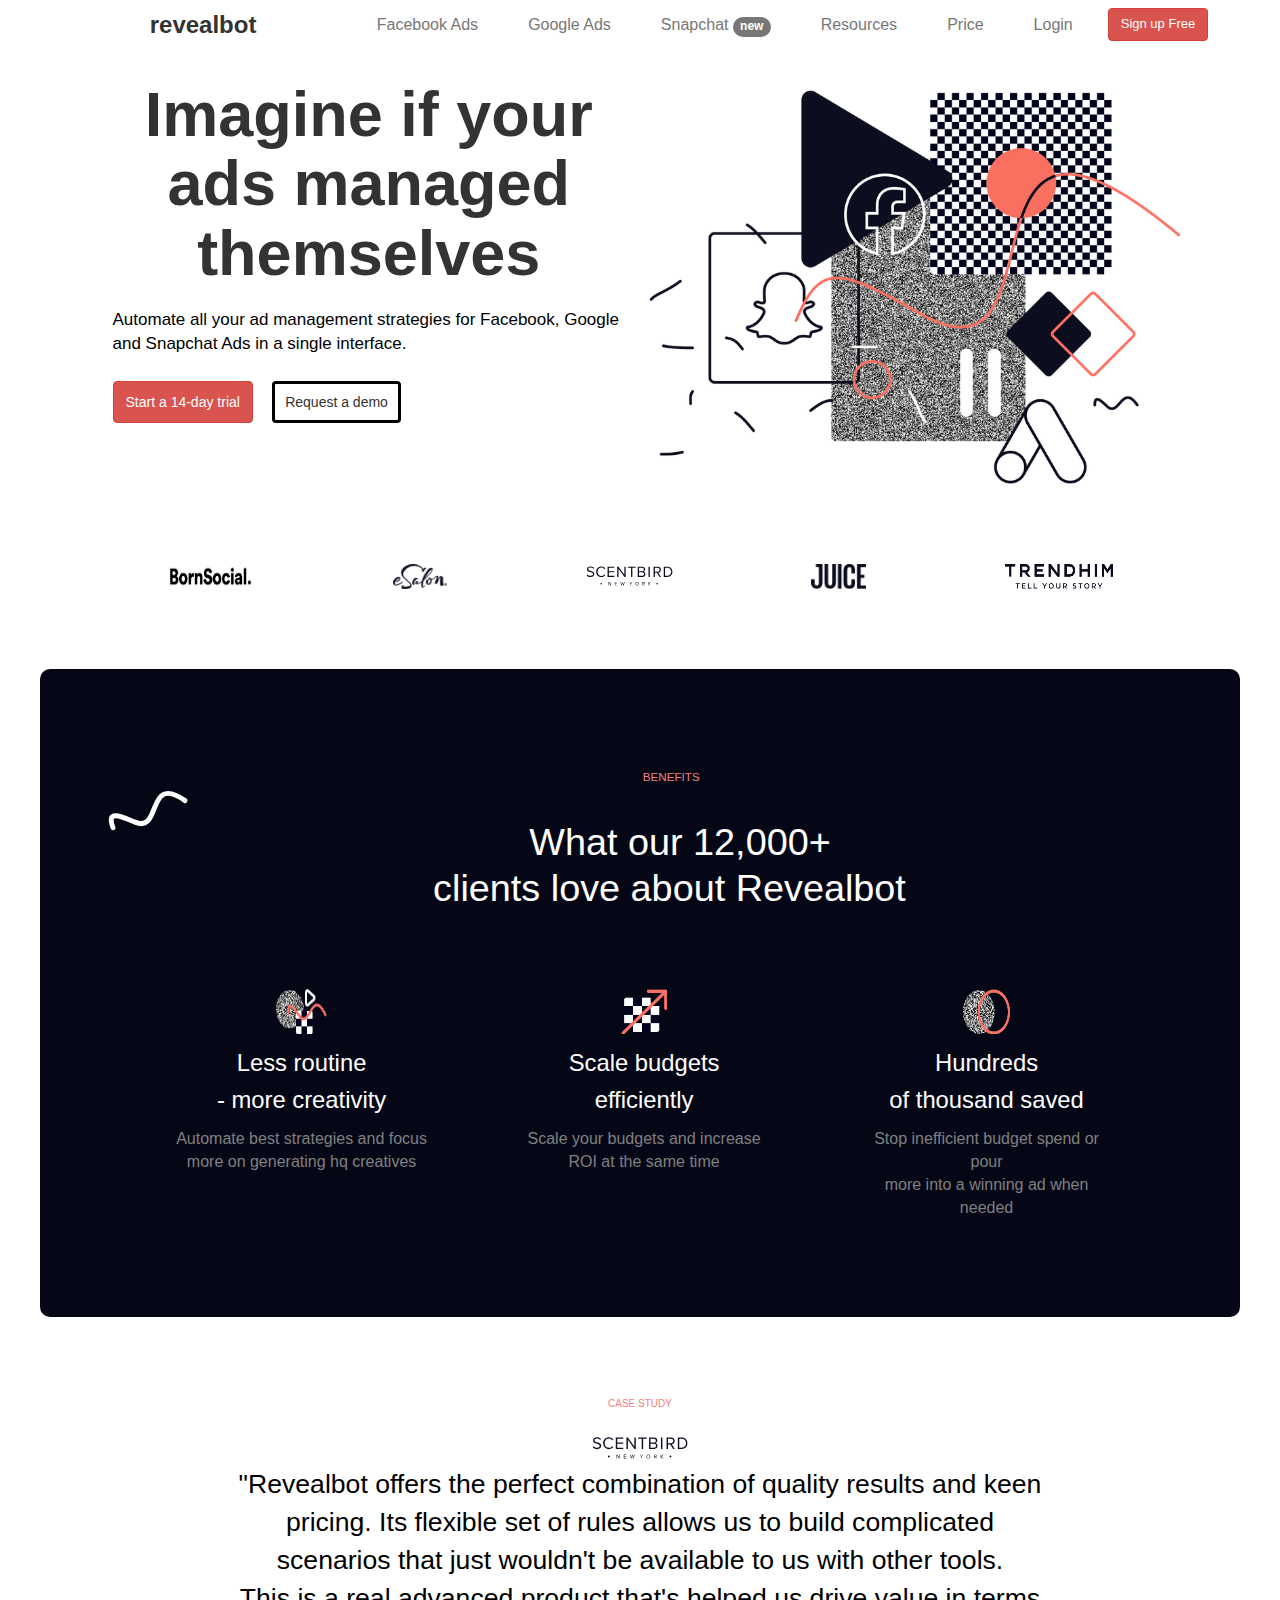
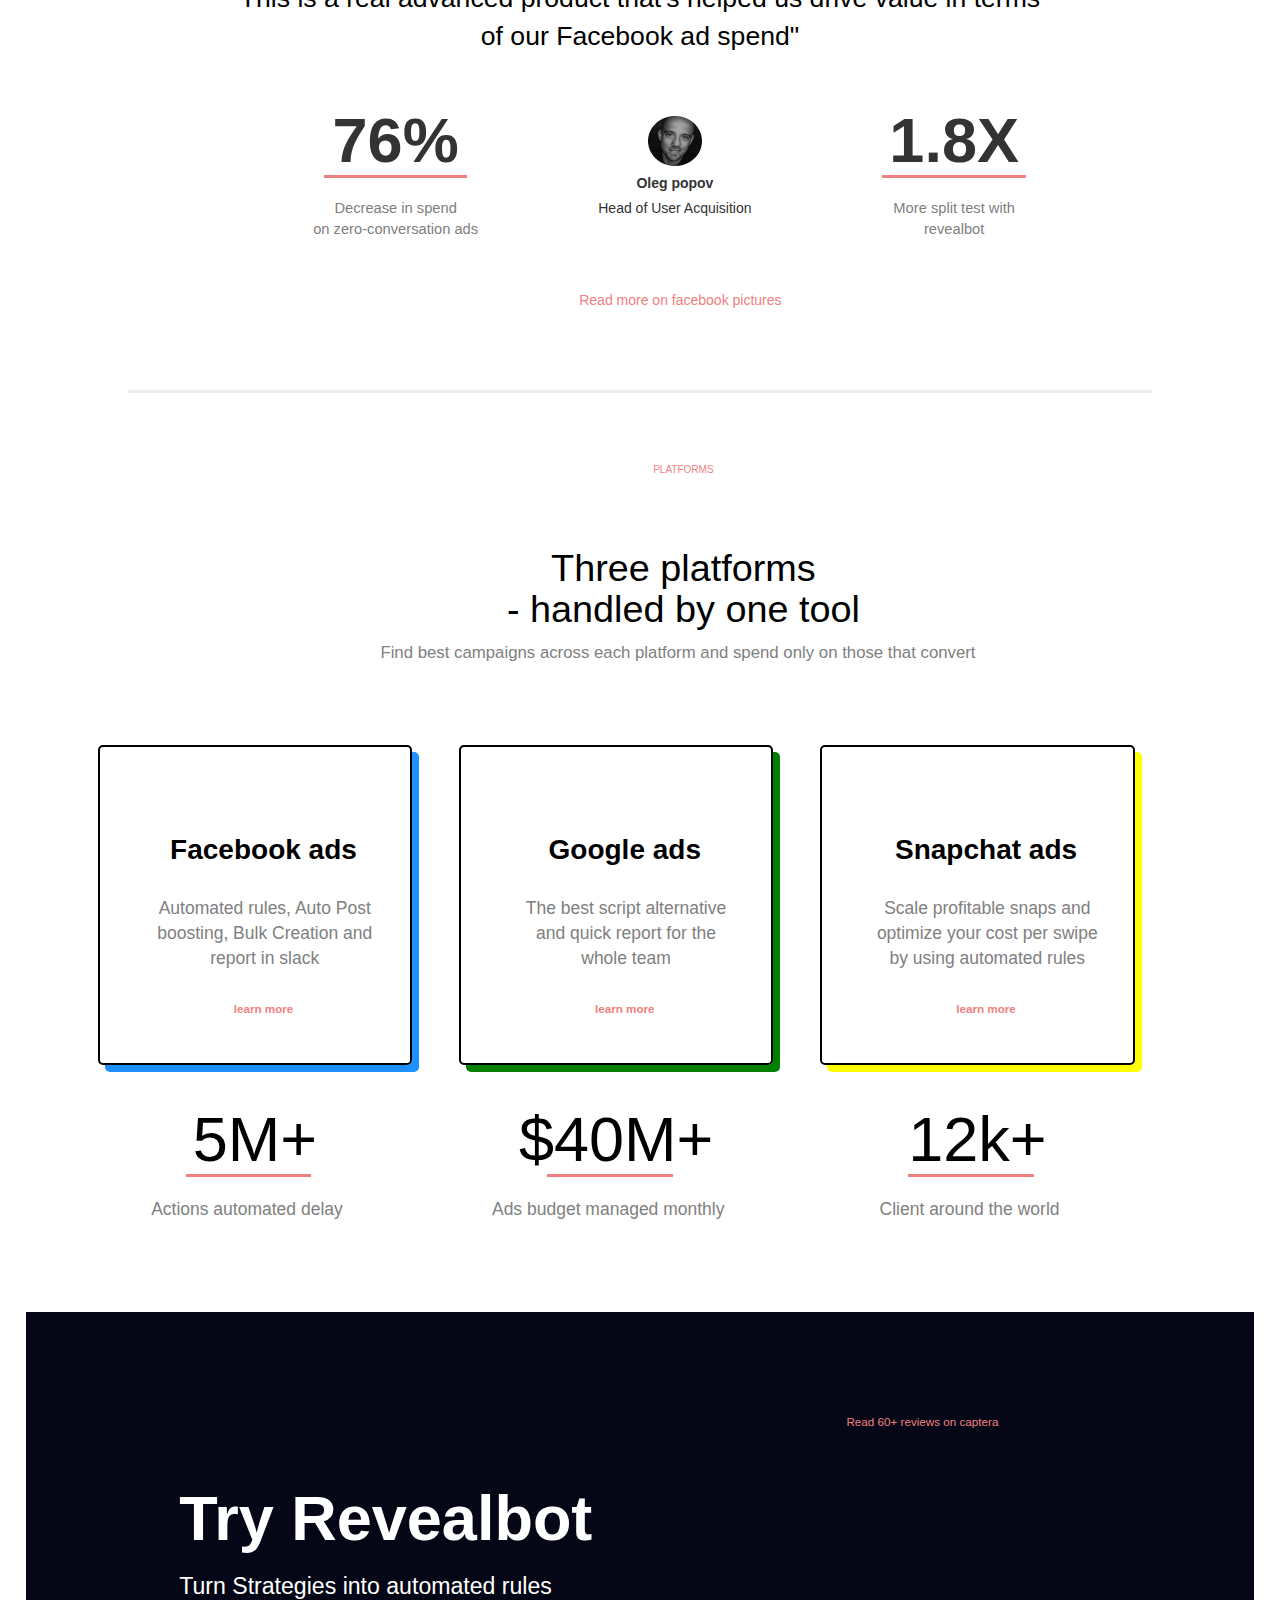
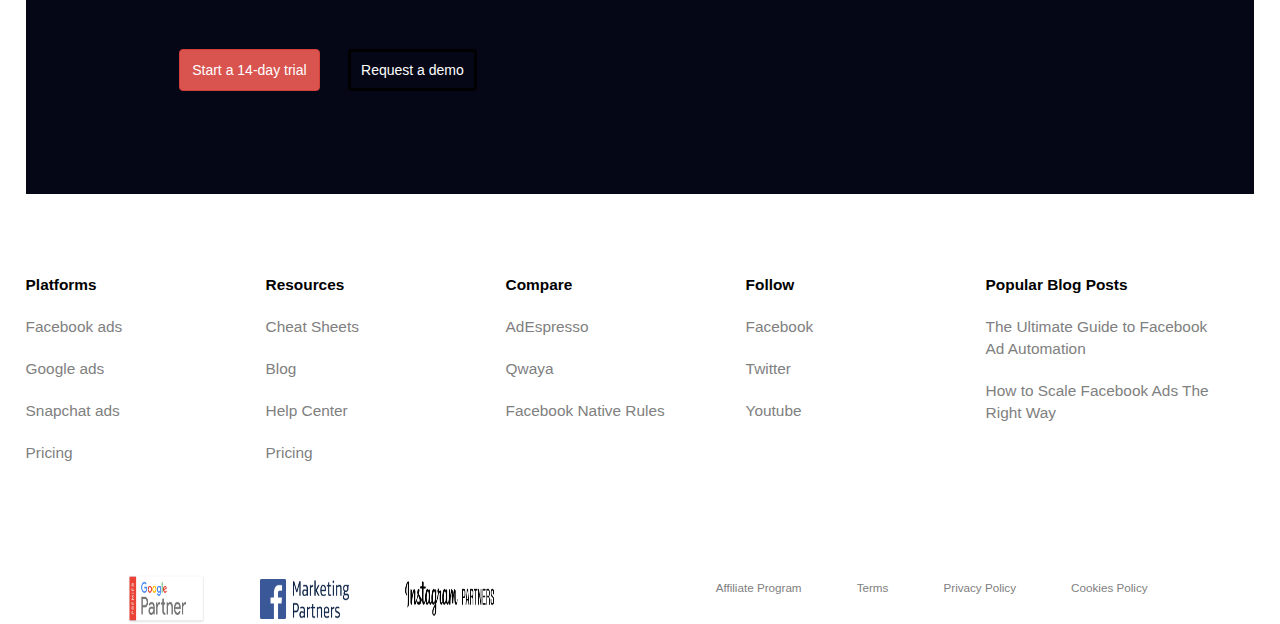
<file: index.html>
<!DOCTYPE html>
<!--[if lt IE 7]>      <html class="no-js lt-ie9 lt-ie8 lt-ie7"> <![endif]-->
<!--[if IE 7]>         <html class="no-js lt-ie9 lt-ie8"> <![endif]-->
<!--[if IE 8]>         <html class="no-js lt-ie9"> <![endif]-->
<!--[if gt IE 8]><!--> <html class="no-js"> <!--<![endif]-->
    <head>
        <meta charset="utf-8">
        <meta http-equiv="X-UA-Compatible" content="IE=edge">
        <title>Revealbot - Automate Your Ad Strategies</title>
        <meta name="description" content="">
        <meta name="viewport" content="width=device-width, initial-scale=1">
        <link rel="stylesheet" href="https://maxcdn.bootstrapcdn.com/bootstrap/3.4.1/css/bootstrap.min.css">
        <link rel="stylesheet" href="css/revealbot.css">
    </head>
    <body>
        <nav class="navbar navbar-default navbar-fixed-top">
            <div class="container-fluid">
                <div class="navbar-header">
                    <button type="button" class="navbar-toggle" data-toggle="collapse" data-target="#myNavbar">
                        <i class="icon-bar"></i>
                        <i class="icon-bar"></i>
                        <i class="icon-bar"></i>
                    </button>
                    <span class="navbar-brand">revealbot</span>
                </div>
                <div class="collapse navbar-collapse" id="myNavbar">
                    <ul class="nav navbar-nav">
                        <li><a href="#">Facebook Ads</a></li>
                        <li><a href="#">Google Ads</a></li>
                        <li><a href="#">Snapchat <span class="label label-default">new</span></a></li>
                        <li><a href="#">Resources</a></li>
                        <li><a href="#">Price</a></li>
                        <li><a href="#">Login</a></li>
                        <li><button class="btn btn-danger navbar-btn">Sign up Free</button></li>
                    </ul>
                </div>
            </div>
        </nav>
        <main class="container">
            <section class="row row-no-gutters">
                <div class="col-sm-6">
                    <div class="container-fluid">
                    <h1>Imagine if your ads managed themselves</h1>
                    <p class="ad-quote">Automate all your ad management strategies for Facebook, Google and Snapchat Ads in a single interface.</p>
                    <div class="buttons">
                        <button class="btn btn-md btn-danger">Start a 14-day trial</button>
                        <button class="btn btn-default  btn-md">Request a demo</button>
                    </div>
                </div>
                </div>
                <div  class="col-sm-6">
                    <img class="img-responsive img-rounded" src="images/socialpicture.png">
                </div>
              
            </section>
            <div class="highlights">
                <img src="images/firstpicture.png" width="8%" height="25px" alt="BornSocial">
                <img src="images/secondpicture.png" width="5%" height="25px" alt="e-Salon">
                <img src="images/thirdpicture.svg" width="8%" height="25px" alt="scentbird">
                <img src="images/fourthpicture.png" width="5%" height="25px" alt="Juice">
                <img src="images/fifthpicture.png"  width="10%" height="25px" alt="trendhim">
            </div>
          
        </main>

        <article class="container-fluid">
            <section class="two row row-no-gutters">
                <img class="line-image col-sm-1" src="images/sixthpicture.svg">
                <p class=" benefit col-sm-11 text-center">BENEFITS</p>
                <h2 class="col-sm-12 text-center">What our 12,000+</h2>
                <h3 class="col-sm-12 text-center"> clients love about Revealbot</h3>

                <aside class="row no-row-gutters">
                    <div class="col-sm-3 text-center col-sm-offset-1">
                      <img src="images/seventhpicture.png" width="20%" height="45px">
                        <h4>Less routine<br>- more creativity</h4>
                        <p>Automate best strategies and focus more  on generating hq creatives</p>
                    </div>
                    <div class="col-sm-3 col-sm-offset-1 text-center">
                        <img src="images/eighthpicture.png" width="18%" height="45px">
                        <h4>Scale budgets<br>efficiently</h4>
                        <p>Scale your budgets and increase<br>ROI at the same time</p>
                    </div>
              
                    <div class="col-sm-3 col-sm-offset-1 text-center">
                        <img src="images/ninethpicture.png" width="18%" height="45px">
                        <h4>Hundreds<br>of thousand saved</h4>
                        <p>Stop inefficient budget spend or pour<br>more into a winning ad when needed</p>
                    </div>
                 </aside>
            </section>
           
        </article>
        <article class=" second container">
            <p>CASE STUDY</p>
            <div>
                <img class="alignCenter" src="images/thirdpicture.svg" width="12%" height="35px" alt="scentbird">
            </div>
            <div>
               <p>"Revealbot offers the perfect combination of quality results and keen pricing.
                Its flexible set of rules allows us to build complicated 
                scenarios that just wouldn't be available to us with other tools.<br>
                This is a real advanced product that's helped us drive value in 
                terms of our Facebook ad spend"</p> 
            </div>
            <aside class="row no-row-gutters">
                <div class="col-sm-3 text-center col-sm-offset-1">
                  
                    <h1>76%<hr></h1>
                    <p>Decrease in spend<br> on zero-conversation ads</p>
                   
                </div>
                <div class="col-sm-3 col-sm-offset-1 text-center">
                    <img src="images/tenthpicture.png" width="30%" height="50px">
                    <h5><strong>Oleg popov</strong></h5>
                    <h5>Head of User Acquisition</h5>
                </div>
          
                <div class="col-sm-3 text-center col-sm-offset-1">
                  
                    <h1>1.8X<hr></h1>
                    <p>More split test with revealbot</p>
                   
                </div>
             </aside>

             <p class="last">Read more on facebook pictures</p>
           
        </article>
        <hr>

        <article class="third container">
            <p> PLATFORMS</p>
            <h3>Three platforms<br> - handled by one tool</h3>
            <p>Find best campaigns across each platform and spend only on those that convert</p>
           
            <div class="grid">
                <div>
                    <h4>Facebook ads</h4>
                    <p>Automated rules, Auto Post boosting, Bulk Creation and report in slack</p>
                    <p>learn more</p>
                </div>

                <div>
                    <h4>Google ads</h4>
                    <p>The best script alternative and quick report for the whole team</p>
                    <p>learn more</p>
                </div>

                <div>
                    <h4>Snapchat ads</h4>
                    <p>Scale profitable snaps and optimize your cost per swipe by using automated rules</p>
                    <p>learn more</p>
                </div>
                <aside>
                    <h1>5M+<hr></h1>
                    <p>Actions automated delay</p>
                </aside>
                <aside>
                    <h1>$40M+<hr></h1>
                    <p>Ads budget managed monthly</p>
                </aside>
                <aside>
                    <h1>12k+<hr></h1>
                    <p>Client around the world</p>
                </aside>
            </div>

        </article>

       <footer>

            <section class="three row row-no-gutters">
                <p class=" benefit col-sm-12 text-right">Read 60+ reviews on captera</p>
                <h1 class="col-sm-12 text-left">Try Revealbot</h1>
                <h5 class="col-sm-12 text-left">Turn Strategies into automated rules</h5>
                <div class="buttons">
                    <button class="btn btn-md btn-danger">Start a 14-day trial</button>
                    <button class="btn btn-default  btn-md">Request a demo</button>
                </div>

            </section>
        
            <div class="grid">
             <div>
                <p>Platforms</p>
                <p>Facebook ads</p>
                <p>Google ads</p>
                <p>Snapchat ads</p>
                <p>Pricing</p>
             </div>
             <div>
                <p>Resources</p>
                <p>Cheat Sheets</p>
                <p>Blog</p>
                <p>Help Center</p>
                <p>Pricing</p>
             </div>
             <div>
                <p>Compare</p>
                <p>AdEspresso</p>
                <p>Qwaya</p>
                <p>Facebook Native Rules</p>
             </div>
             <div>
                <p>Follow</p>
                <p>Facebook</p>
                <p>Twitter</p>
                <p>Youtube</p>
             </div>
             <div>
                <p>Popular Blog Posts</p>
                <p>The Ultimate Guide to Facebook Ad Automation</p>
                <p>How to Scale Facebook Ads The Right Way</p>
             </div>
            </div>
                <div class="last">
            <img src="images/eleventhpicture.png" alt="google ad" width="6%" height="50px">
            <img src="images/twelvethpicture.png" alt="google ad" width="7%" height="40px">
            <img src="images/thirteenthpicture.png" alt="google ad" width="7%" height="35px">
            <span><a href="#">Affiliate Program</a></span>
            <span><a href="#">Terms</a></span>
            <span><a href="#">Privacy Policy</a></span>
            <span><a href="#">Cookies Policy</a></span>
                </div>
       </footer>

        <!--[if lt IE 7]>
            <p class="browsehappy">You are using an <strong>outdated</strong> browser. Please <a href="#">upgrade your browser</a> to improve your experience.</p>
        <![endif]-->
        
 <!-- jQuery library -->
<script src="https://ajax.googleapis.com/ajax/libs/jquery/3.5.1/jquery.min.js"></script>

<!-- Latest compiled JavaScript -->
<script src="https://maxcdn.bootstrapcdn.com/bootstrap/3.4.1/js/bootstrap.min.js"></script>
    </body>
</html>
</file>
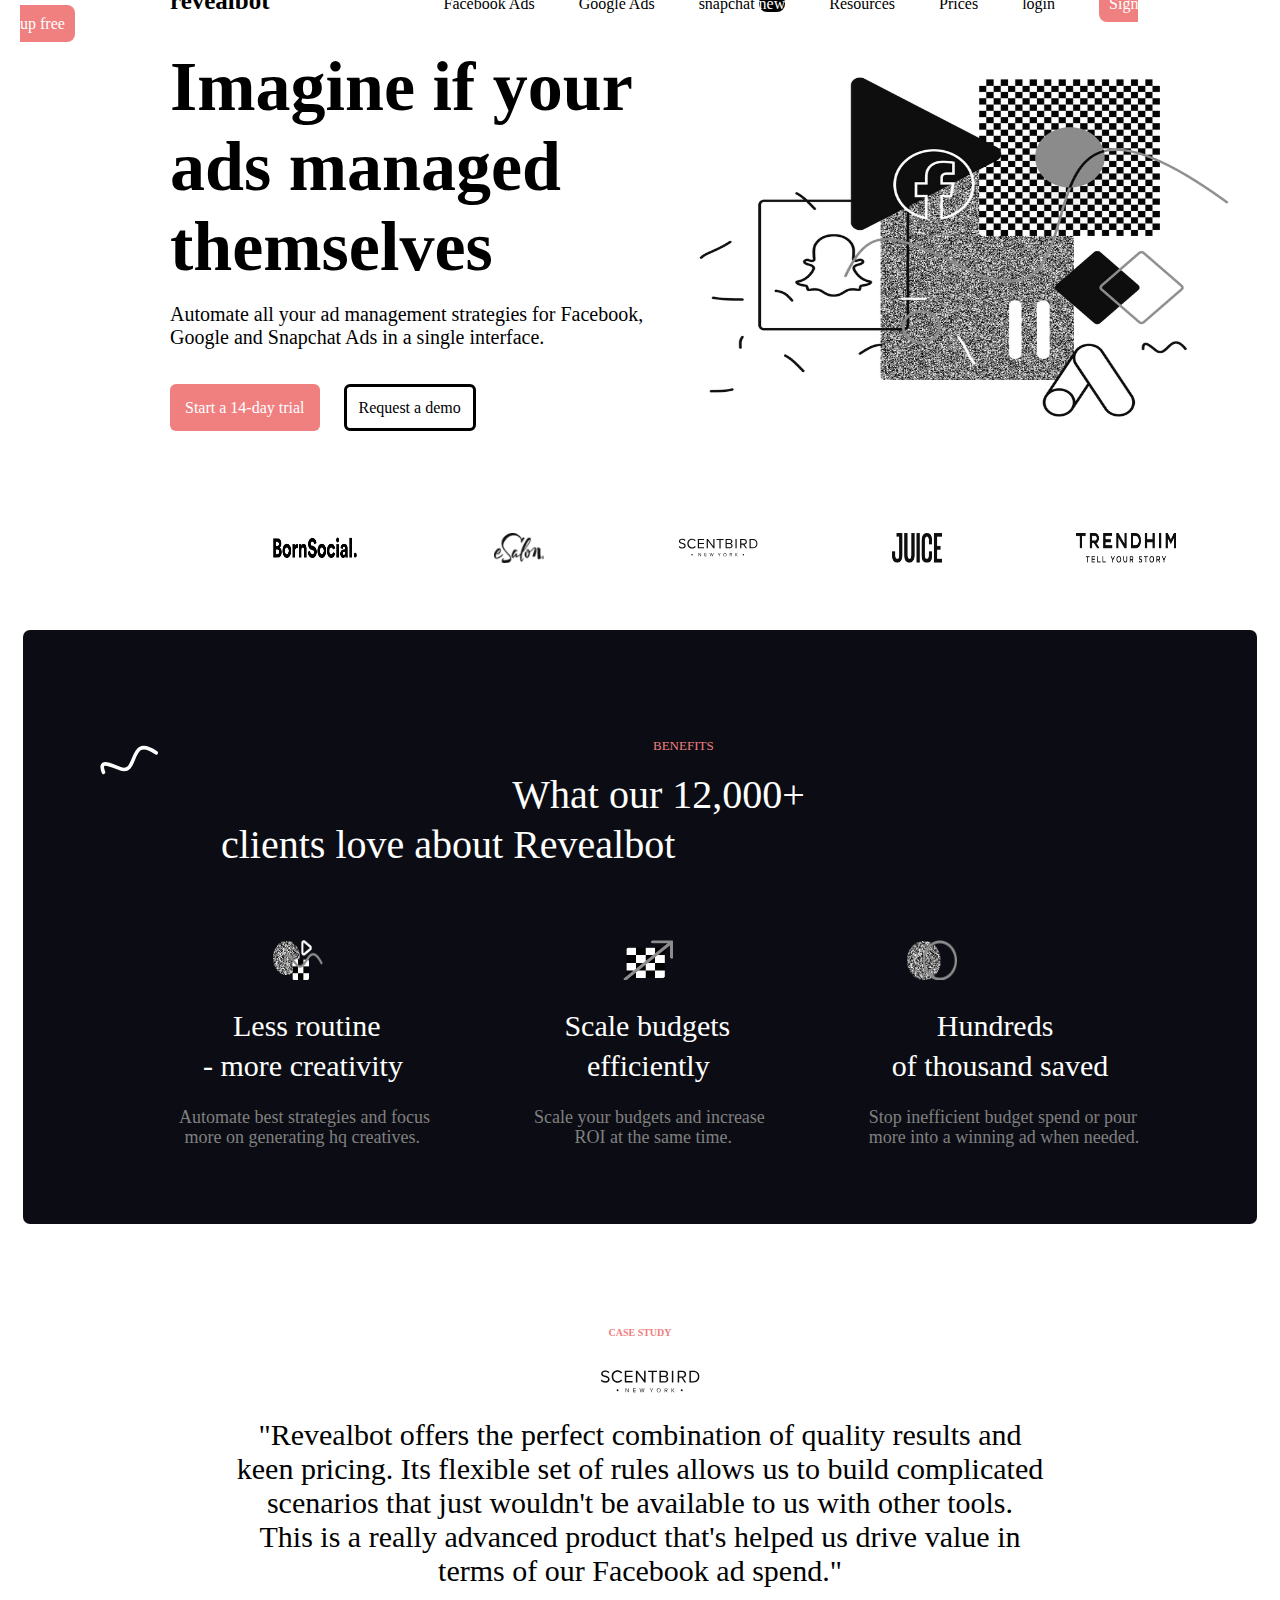
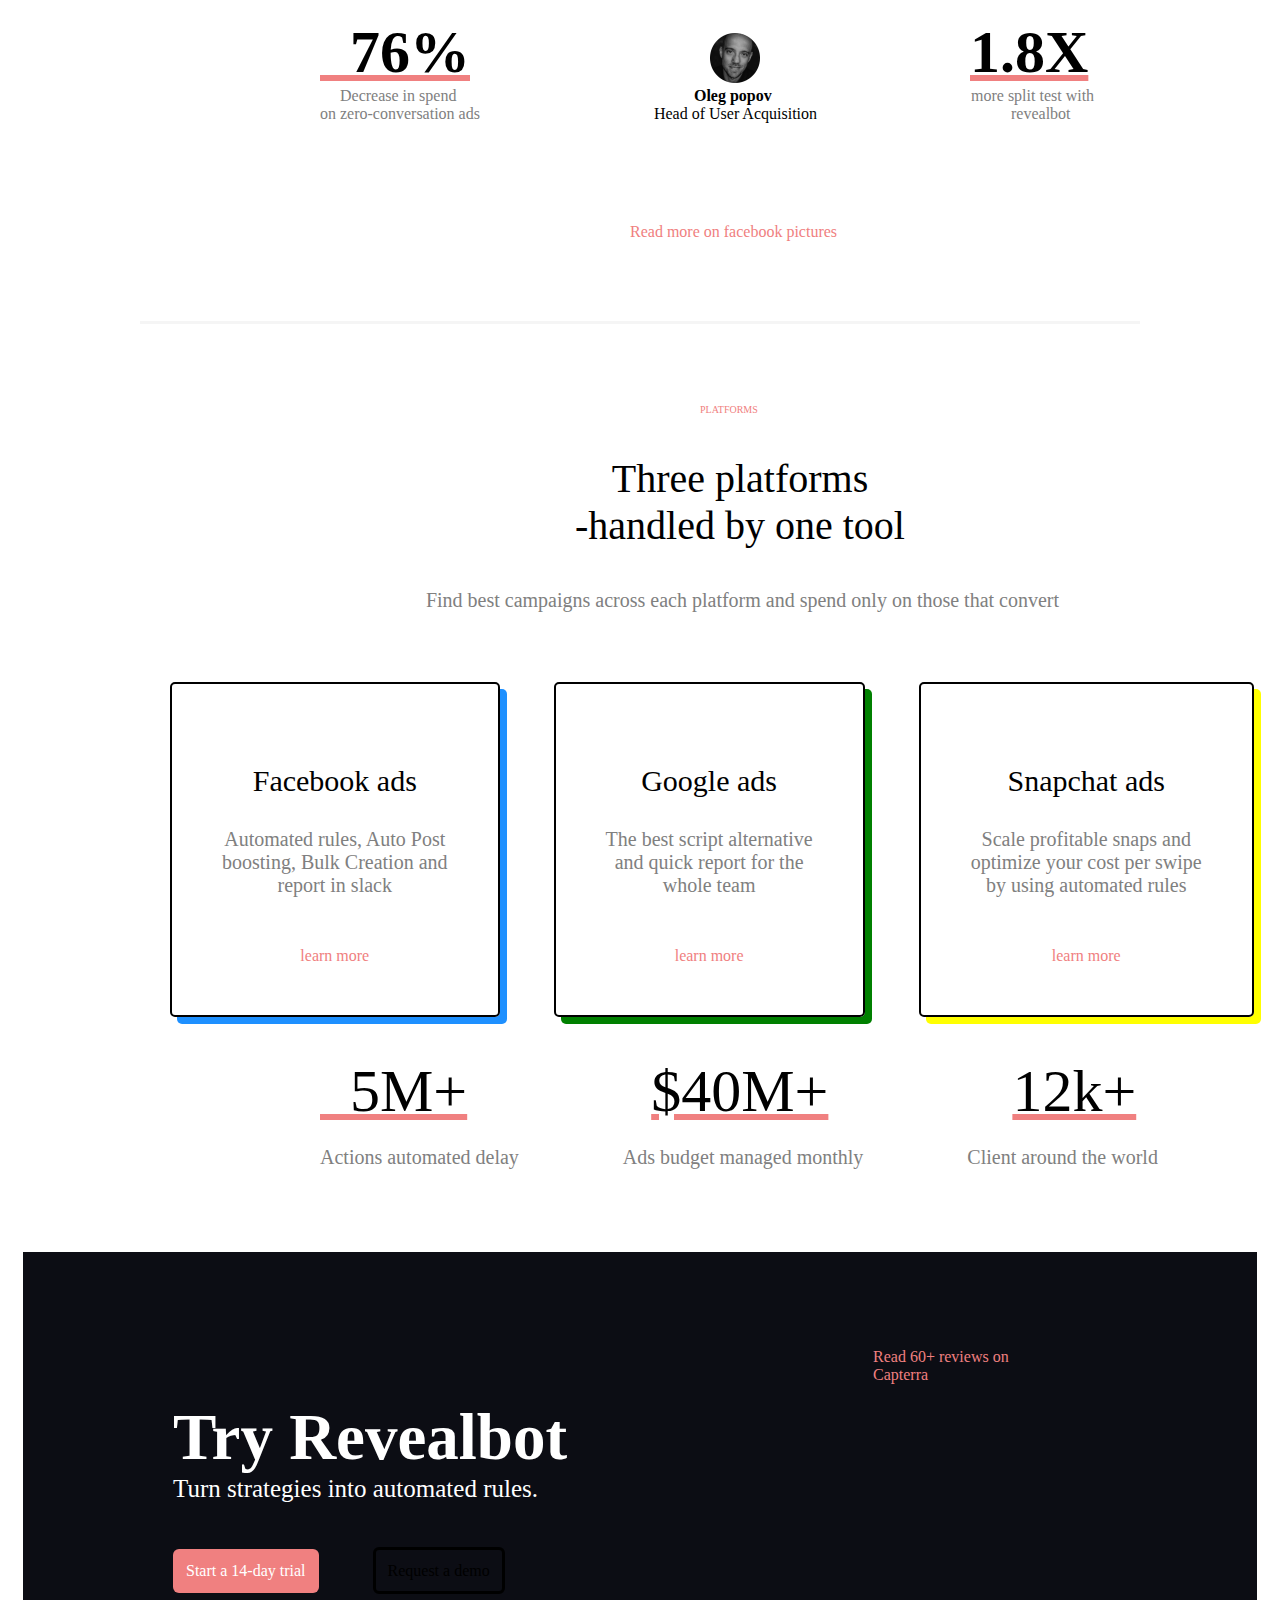
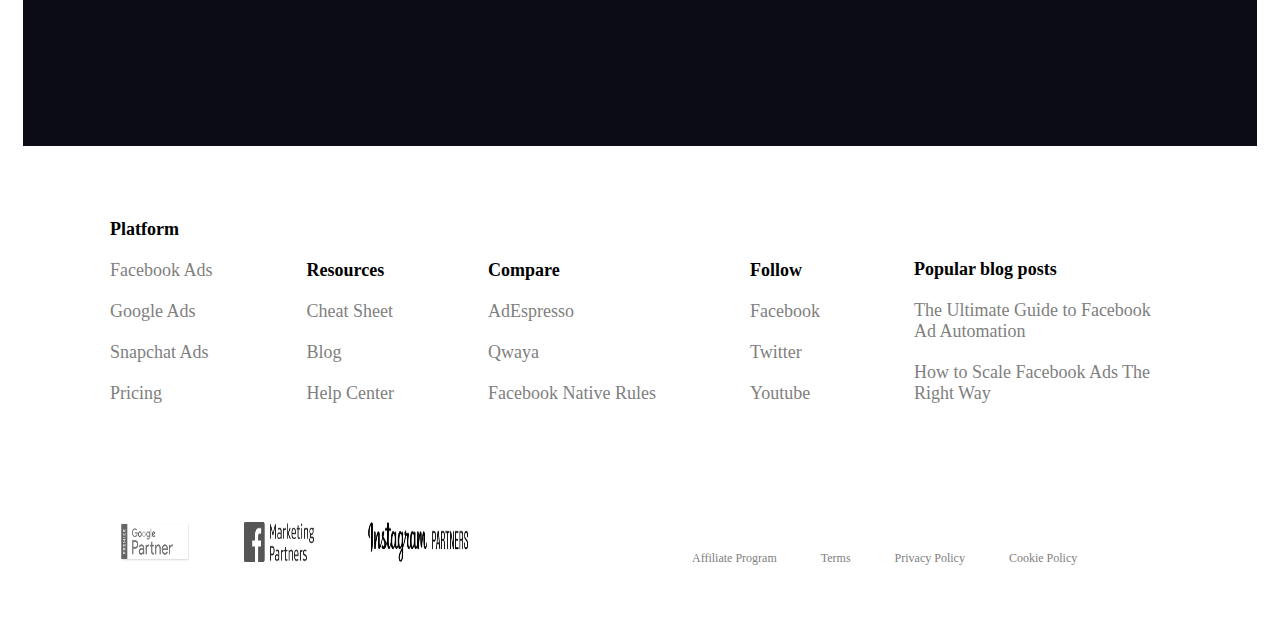
<file: revealbot/page.html>
<!DOCTYPE HTML>
<html lang="En US">
<head>
<link rel="stylesheet" href="css/page.css">
<title>Revealbot - Automate Your Ad Strategies</title>

</head>

<!--head over-->
<!--body begins-->

<body>

<header>

<div>
 
<nav>

<span class= "a"><b>revealbot</b></span>

<a href="#">Facebook Ads</a>
<a href="#">Google Ads</a>
<a href="#">snapchat <span class="b">new</span></a>
<a href="#">Resources</a>
<a href="#">Prices</a>
<a href="#">login</a>
<a href="#"><span class= "c">Sign up free</span></a>

</nav>

</div>

</header>

<article>
<section>

<img class="float" src="socialpicture.png" width="600px" height= "400px">
<div class="one">
<h1>
<b>Imagine if your ads managed themselves</b></h1>
<p><span id="d">Automate all your 
ad management strategies for Facebook, Google and Snapchat Ads in a single interface.</span></p>
</div>
<p><span class="d"><a href="#">Start a 14-day trial</a></span>
<span id="e"><a href="#">Request a demo</a></span></p>
</section>

</article>
<div class="two"><p><img src="firstpicture.png" width="140px" height="30px">
<span id="f"><img  src="secondpicture.png" width="100px" height="30px"></span>
<span id="f"><img src="thirdpicture.svg" width="130px" height="30px"></span>
<span id="f"><img src="fourthpicture.png" width="100px" height="30px"></span>
<span id="f"><img src="fifthpicture.png" width="150px" height="30px"></span></p>
</div>

<div class="three">
<img class="position1" src="sixthpicture.svg" width="200px" 
height="60px"><p><span id="g">BENEFITS</span></p>
<p><span id="h">      What our 12,000+</br>				    clients love about Revealbot</span></p>

<img class="position2" src="seventhpicture.png" width="100px" 
height="40px">
<img class="position3" src="eighthpicture.png" width="100px" 
height="40px">
<img class="position4" src="ninethpicture.png" width="100px" 
height="40px">

<p><span id="i">    Less routine</br>- more creativity </span>
<span id="i">Scale budgets</br>   efficiently</span>
<span id="i">       Hundreds</br> of thousand saved</span></p>

<p><span id="j">      Automate best strategies and focus</br>       more on generating hq creatives.</span>
<span id="j">Scale your budgets and increase</br>         ROI at the same time.</span>
<span id="j">Stop inefficient budget spend or pour</br>more into a winning ad when needed.</span></p>


</div>

<div class="four">
<span id="k"><p><b> CASE STUDY</b></p></span>
<p><img class="position5" src="thirdpicture.svg" width="150px" height="50px"></p>
<span id="l"><p>"Revealbot offers the perfect combination of quality results and</br>
keen pricing. Its flexible set of rules allows us to build complicated</br>
scenarios that just wouldn't be available to us with other tools.</br>
This is a really advanced product that's helped us drive value in</br>
terms of our Facebook ad spend."</p></span>
</div>

<div class="five">
<img class="position6" src="tenthpicture.png" width="100px" height="50px">
<p><span id="m">  <b>76%</b></span><span id="n"><b>1.8X</b></span>
<span id="o">     Decrease in spend</br>on zero-conversation ads</span>

<span id="p"><b>          Oleg popov</b></br>Head of User Acquisition</span>
<span id="q">more split test with</br>          revealbot</span></p>

</div>

<div>
<span id="r"><a href="#">Read more on facebook pictures</a></span>
</div>

<hr/>

<div class="six">
<span id="s"><p>PLATFORMS</p></span>
<p class="font">Three platforms<br/>-handled by one tool</p>
<p class="align"> Find best campaigns across each platform and spend only on those that convert</p>

</div>

<div class="seven">
<p class="font2">Facebook ads</p>
<p class="font3">Automated rules, Auto Post</br> boosting, Bulk Creation and</br>report in slack</p>
<span id="t"><a href="#">learn more</a></span>
</div>

<div class="eight">
<p class="font2">Google ads</p>
<p class="font3">The best script alternative</br> and quick report for the</br>whole team</p>
<span id="t"><a href="#">learn more</a></span>
</div>

<div class="nine">
<p class="font2">Snapchat ads</p>
<p class="font3">Scale profitable snaps and</br> optimize your cost per swipe</br>by using automated rules</p>
<span id="t"><a href="#">learn more</a></span>
</div>

<div class="ten">
<span id="m">  5M+</span>
<span id="u">$40M+</span>
<span id="u">12k+</span>
<p class="font4">Actions automated delay</p>
<p class="font5">Ads budget managed monthly</p>
<p class="font5">Client around the world</p>
</div>


<div class="eleven">
<p class="font6"><a href="#">Read 60+ reviews on Capterra</a></p>
<p class="fontsize"><b>Try Revealbot</b></p>
<span class="v">Turn strategies into automated rules.</span>
<p><span class="w"><a href="#">Start a 14-day trial</a></span>
<span id="x"><a href="#">Request a demo</a></span></p>
</div>


<footer>

<ul>
<li><b>Platform</b></li>
<li><a href="#" title="footer">Facebook Ads</a></li>
<li><a href="#" title="footer">Google Ads</a></li>
<li><a href="#" title="footer">Snapchat Ads</a></li>
<li><a href="#" title="footer">Pricing</a></li>
</ul>

<ul>
<li><b>Resources</b></li>
<li><a href="#" title="footer">Cheat Sheet</a></li>
<li><a href="#" title="footer">Blog</a></li>
<li><a href="#" title="footer">Help Center</a></li>
</ul>

<ul>
<li><b>Compare</b></li>
<li><a href="#" title="footer">AdEspresso</a></li>
<li><a href="#" title="footer">Qwaya</a></li>
<li><a href="#" title="footer">Facebook Native Rules</a></li>
</ul>

<ul>
<li><b>Follow</b></li>
<li><a href="#" title="footer">Facebook</a></li>
<li><a href="#" title="footer">Twitter</a></li>
<li><a href="#" title="footer">Youtube</a></li>
</ul>

<ul>
<li><b>Popular blog posts</b></li>
<li><a href="#" title="footer">The Ultimate Guide to Facebook</br> Ad Automation</a></li>
<li><a href="#" title="footer">How to Scale Facebook Ads The</br> Right Way</a></li>
</ul>

<div class="twelve">
<span><img src="eleventhpicture.png" width="120px" height="40px">
<img src="twelvethpicture.png" width="120px" height="40px">
<img src="thirteenthpicture.png" width="150px" height="40px"></span>

</div>

<span id="y"><a href="#">Affiliate Program</a>
<a href="#">Terms</a>
<a href="#">Privacy Policy</a>
<a href="#">Cookie Policy</a></span>

</footer>

</body>

</html>
</file>
<file: css/revealbot.css>
.navbar-default {
    background-color: white;
    border: none;
}

.navbar-brand {
    font-weight: 700;
}


.navbar-default .navbar-brand {
    color: unset;
}

.navbar-default .navbar-brand:hover {
    color: unset;
    background-color: unset;
    cursor: inherit;
}
.navbar-default .navbar-nav li a:hover {
    color: lightcoral !important;
}
.label {
    border-radius: 2em;
}

main.container {
    margin-top: 50px;
}
h1 {
    font-size: 300%;
    font-weight: 900;
    width: 70%;
    margin: auto;
    text-align: center;
}

.ad-quote {
    font-size: 18px;
    margin-bottom: 25px;
    text-align: center;
    color: grey;
}

section div .btn-md {
    padding: 10px 12px;
    margin-right: 3%;
    border-width: 0.5px;
}

section div .btn-default {
    border-color: black;
    border-width: 3px;
    padding: 8px 10px;
}

section div .img-rounded {
    margin-top: 10px;
}
section div.buttons {
    margin-left: 25%;
}

main button.btn-md{
    margin-bottom: 10px;
}

div.highlights {
    display: flex;
    flex-wrap: wrap;
    justify-content: space-around;
    margin-top: 80px;
}

section.two {
    margin: 80px 2%;
    background-color: rgb(5, 7, 22);
    color: white;
    padding: 8% 7% 7% 5%;
    border-radius: 10px;
}
p.benefit {
    height: 60px;
    font-size: smaller;
    color: lightcoral;
}

article.second p, article.third p {
    text-align: center;
    font-size: x-small;
    color: lightcoral;
}
article.second p.last {
    font-size: 100%;
}

aside h4 {
       font-size: 170%; 
       line-height: 37px;
}
aside p, article.second aside div p {
    font-size: medium;
    color: gray;
}
article.second aside div p {
    font-size: 105%;
    font-weight: normal;
}

hr {
    border-width: 3px;
    margin-top: 70px;
    width: 80%;
}

aside hr {
border-color: lightcoral;
border-width: 3px;
width: 80%;
margin-top: 0;
margin-left: 10%;
margin-right: initial;
}

article.second img {
    margin-top: 10px;
}

article.third p:nth-of-type(1) {
    margin-left: 8%;
}
article.third p:nth-of-type(2) {
    margin-left: initial;
    color: gray;
    font-size: 120%;
    margin-top: 70px;

}

article.third, article.third h3{
    margin-top: 70px;
    text-align: center;
    color: black;
}

article.third div.grid {
    display: block;
}

article.third div.grid div {
    margin-top: 70px;
    border: 2px solid black;
    height: auto;
    border-radius: 5px;
    box-shadow: 7px 7px dodgerblue;
    padding: initial;
    text-align: center;
}

article.third div.grid div:nth-of-type(2) {
    box-shadow: 7px 7px green;
}

article.third div.grid div:nth-of-type(3) {
    box-shadow: 7px 7px yellow;
}

div.grid h4 {
    font-size: 200%;
    font-weight: 600;
    margin-left: 7%;
}

article.third div.grid div p:nth-of-type(1){
    font-size: 125%;
    color: gray;
    margin-top: 30px;
}

article.third div.grid div p:nth-of-type(2){
    font-size: smaller;
    color: lightcoral;
    margin-top: 0px;
    font-weight: 600;
}

div.grid aside {
    margin-top: 40px;
}

div.grid aside h1 {
font-weight: 500;
}

div.grid aside hr {
    margin-left: 28%;
    width: 40%;
}

article.third div.grid aside p{
    font-size: 125%;
    color: gray;
}

section.three {
    margin: 80px 2%;
    background-color: rgb(5, 7, 22);
    color: white;
    padding: 8% 12%;
}

section.three h5 {
    font-size: 165%;
    font-weight: 500;
    margin-top: 0;
    margin-bottom: 50px;
}

section.three .btn-default {
    color: white;
    background-color: transparent;
}

footer div.grid {
    display: flex;
    flex-flow: wrap;
    justify-content: space-around;
    padding-right: 10%;
    margin-right: 0;
}

footer div.grid div{
    width: 240px;
}

footer div.grid div p {
    color: gray;
    font-size: 110%;
    margin-bottom: 20px;
    font-weight: 500;
}

footer div.grid div p:hover {
    color: lightcoral;
    cursor: pointer;
    }

footer div.grid div p:nth-of-type(1){
    font-weight: 900;
    color: black;
    cursor: not-allowed;
}

div.last {
    margin-top: 70px;
}

div.last img{
  margin: auto 2%;
  display: block;
  margin-top: 20px;
}
div.last img:nth-of-type(1){
    margin-left: 10%;
  }

div.last span a {
font-size: smaller;
color: gray;
text-decoration: none;
}
div.last span {
    margin: auto 2%;
    display: block;
}
div.last span:nth-of-type(1) {
    margin-left: 5%;
}

div.last span a:hover {
    color: lightcoral;
}

@media screen and (max-width: 600px){
    div.last span:nth-of-type(1) {
        margin-left: 2% !important;
    }
    article.second img.alignCenter {
        margin-top: 10px;
        margin-left: 45%;
    }
}
@media screen and (min-width: 600px){
    footer div.grid {
        flex-flow: nowrap;
    }
    div.last span, div.last img {
        display: initial;
    }
   
}

@media screen and (min-width: 768px){
    .container-fluid .navbar-brand {
        margin-left: 0 !important;
        margin-right: 5px;
        font-size: small;
        font-weight: 900;
            padding: 15px 0;
    }
    .nav li {
        margin: auto 0px;
        font-size: small;
       }
    .nav li button {
        font-size: small;
        padding: auto 0.2px;
       }
    .ad-quote {
            font-size: 17px;
            margin-bottom: 25px;
            text-align: initial;
            color: initial;
       }
    main.container {
        margin-top: 80px;
    }
    h1 {
        font-size: 300%;
        font-weight: 700;
        margin-bottom: 20px;
        width: 100%;
    }
    section div.buttons {
        margin-left: 0%;
    }
    section div .btn-md {
        padding: 5px 5px;
    }
    section div .btn-default {
        border-width: 3px;
        padding: 3px 5px;
    }
    div.highlights {
        flex-wrap: nowrap;
    }
    h2 {
        margin-top: -30px;
        padding-left: 32% !important;
        padding-right: 22% !important;
        font-size: 270%;
    }
    h3 {
        font-size: 270%;
        padding-left: 8% !important;
        margin-top: -5px;
    }
    section aside {
        margin-top: 220px;
        padding-right: 5%;
    }
    article.second {
        padding-left: 12%;
        padding-right: 12%;
    }
  
   article.second div {
       text-align: center;
   }
   article.second div p {
    font-size: 190%;
    color: initial;
    margin-bottom: 50px;
   }
   article.second p.last {
 margin-left: 10%;
}
article.third div.grid {
    display: grid;
    padding: unset;
   grid-template-areas: '. . .' '. . .';
   grid-template-columns: 29% 29% 29%;
 column-gap: 4.3%;
}
article.third div.grid div {
    height: 320px;
    padding: 25% 10% 0% 10%;
}
article.third p:nth-of-type(2) {
    margin-left: 7%;
    margin-top: 10px;
}

article.third div.grid aside p{
    margin-left: -5%;
}
section.three {
    padding-right: 20%;
}
footer div.grid {
    margin-left: 2%;
}
}
@media screen and (max-width: 850px){
div.last img:nth-of-type(1){
    margin: 20px auto;
  }
  div.last img {
      display: block;
      width: 30% !important;
      margin: 20px auto;

  }
  div.last span:nth-of-type(1) {
      margin-left: 10%;
  }
}

@media screen and (min-width: 850px){
    .container-fluid .navbar-brand {
        margin-left: 0 !important;
        margin-right: 20px;
        font-size: large;
            padding: 15px 0;
    }
    .nav li {
        margin: auto 0px;
       }
       h1 {
        font-size: 300%;
    }
    article.third div.grid div p:nth-of-type(2){
        margin-top: 30px;
    }
    }
    @media screen and (min-width: 908px){
        .container-fluid .navbar-brand {
            margin-left: 20% !important;
            margin-right: 100px;
        }
        .nav li {
            margin: auto 1.5px;
            font-size: small;
           }
    }
@media screen and (min-width: 960px){
    .container-fluid .navbar-brand {
        margin-left: 15% !important;
        margin-right: 80px;
    }
    .nav li {
        margin: auto 1px;
        font-size: medium;
       }
  
    }
    @media screen and (min-width: 992px){
        h1 {
            font-size: 350%;
        }
        div.last span:nth-of-type(1) {
            margin-left: 15%;
        }
    }
@media screen and (min-width: 1013px){
    .container-fluid .navbar-brand {
        margin-left: 25% !important;
        margin-right: 120px;
    }
    .nav li {
        margin: auto 2px;
       }
       h1 {
        font-size: 420%;
    }
    section div .btn-md {
        padding: 10px 12px;
        margin-right: 3%;
        border-width: 0.5px;
    }
    
    section div .btn-default {
        border-color: black;
        border-width: 3px;
        padding: 8px 10px;
    }
}
@media screen and (min-width: 1100px){
        .container-fluid .navbar-brand {
            margin-left: 40% !important;
            margin-right: 150px;
        }
        .nav li {
            margin: auto 4px;
           }
}
 @media screen and (min-width: 1190px){
            .container-fluid .navbar-brand {
                margin-left: 40% !important;
                margin-right: 180px;
            }
      .nav li {
                margin: auto 8px;
         }
}
 @media screen and (min-width: 1200px){
     .container {
          width: 1115px;
    }
}
@media screen and (min-width: 1220px){
footer div.grid {
    display: grid;
    grid-template-areas: '. . . . .';
    justify-content: space-between;
    padding-right: 10%;
    margin-right: 30%;
}
}
@media screen and (min-width: 1270px){
.container-fluid .navbar-brand {
    margin-left: 40% !important;
    margin-right: 230px;
    font-size: x-large;
}
.nav li {
    margin: auto 10px;
   }
   h1 {
    font-size: 450%;
}
}
</file>
<file: revealbot/css/page.css>
* {box-sizing: border-box;}

/*this is the style for the entire body*/

body 	{margin-right:20px;
	margin-left: 20px;}


/*this is the style for the header*/

header {position: fixed;
	display: inline-block;
	margin-top:-70px;
	padding-top:10px;
	padding-bottom:10px;
	padding-right:125px;
	background-color: white;
	z-index:1;}


/*this is the style for the nav and anchor elements
 nested inside a div element in the header tag*/

nav a {text-decoration: none;
	padding:10px;
	margin:10px;
	color:black;
	background-color: white;}


/*this is the inline style for the "revealbot" 
nested inside the div tag in the header tag*/

span.a {font-size:25px;
	margin-left:150px;
	margin-right: 150px;}


/*this is the inline style for the "new" text
nested inside the div tag in the header tag*/

span.b {background-color: black;
	border-radius: 8px;
	color: white;}


/*this is the inline style for the "sign up free" 
nested inside the div tag in the header tag*/

span.c {background-color: lightcoral;
	padding: 10px;
	border-radius: 8px;
	color: white;}


/*this is the inline style for the "imagine if your 
ads managed themselves"
nested inside the div tag in the article tag*/

span#d {font-size:20px;}


/*this is the inline style for the div tag containing the "Start a 14-day trial"
 in the article tag*/

span.d a{text-decoration: none;
	background-color: lightcoral;
	padding: 15px;
	margin-left: 150px;
	margin-right:-130px;
	margin-top: 100px;
	margin-bottom: 100px;
	border-radius: 6px;
	color: white;}



/*this is the inline span for the "request a demo" in the p tag inside the
article section*/


/*the rest of the css is self explanatory as long as you follow the lettering
and numbering*/

span#e a{text-decoration: none;
	border-style: solid;
	padding: 12px;
	margin-left: 150px;
	margin-right:-130px;
	margin-top: 100px;
	margin-bottom:100px;
	border-radius: 6px;
	color: black;}

div.one {padding-right:200px;
	margin-left: 150px;
	margin-bottom:50px;
	word-wrap:break-word;}

div.two {width:100%;
	height: 10px;
	margin-top: 70px;
	margin-left:250px;
	display: inline-block;}

span#f {margin-left: 80px;}

div.three{position: relative;
	display: inline-block;
	width:100%;
	height: 600px;
	border-style: solid;
	color: white;
	background-color: rgb(12, 13, 20);
	padding-top:90px;
	padding-left: 30px;
	margin-left:px;
	margin-right:px;
	margin-top: 60px;
	border-radius: 10px;
	box-sizing: border-box;}

div.four{margin-top: 100px;
	position: relative;}

div.five{margin-left: 300px;
	margin-top: 0px;
	position: relative;}

div.six {margin-left: 200px;
	position: relative;}

div.seven	{display: inline-block;
		padding: 50px;
		border: 2px solid;
		border-radius: 5px;
		box-shadow: 7px 7px dodgerblue;
		margin-top:50px;
		margin-left: 150px;
		word-wrap: break-word;
		text-align: center;}

div.eight	{display: inline-block;
		padding: 50px;
		border: 2px solid;
		border-radius: 5px;
		box-shadow: 7px 7px green;
		margin-top:50px;
		margin-left: 50px;
		word-wrap: break-word;
		text-align: center;}

div.nine	{display: inline-block;
		padding: 50px;
		border: 2px solid;
		border-radius: 5px;
		box-shadow: 7px 7px yellow;
		margin-top:50px;
		margin-left: 50px;
		word-wrap: break-word;
		text-align: center;}

div.ten		{margin-left: 300px;
		margin-top: 40px;
		position: relative;}

div.eleven	{position: relative;
		display: inline-block;
		width: 100%;
		height: 500px;
		border-style: solid;
		color: white;
		background-color: rgb(12, 13, 20);
		padding-top:80px;
		padding-left: 150px;
		padding-right: 200px;
		margin-top: 60px;}

div.twelve	{display:inline-block;
		margin-right: 150px;
		margin-left: 100px;
		margin-top: 100px;
		margin-bottom: 50px;}



span#g	{color: lightcoral;
	font-size: 13px;
	margin-top: 0px;
	margin-left: 600px;}

span#h	{white-space: pre;
	line-height: 50px;
	margin-left: 400px;
	font-size: 40px;}
	
span#i	{white-space: pre;
	display: inline-block;
	line-height: 40px;
	margin-left: 150px;
	margin-top: 120px;
	font-size: 30px;}

span#j	{white-space: pre;
	display: inline-block;
	color: grey;
	line-height: 20px;
	margin-left: 100px;
	margin-top:5px;
	font-size: 18px;}

span#k	{text-align: center;
	color: lightcoral;
	font-size:10px;}

span#l	{text-align: center;
	margin-top: 80px;
	display: block;
	font-size: 30px;}

span#m	{display: inline;
	font-size: 60px;
	text-decoration: underline;
	text-decoration-color:lightcoral;
	white-space: pre;}

span#n	{display: inline;
	font-size: 60px;
	margin-left: 500px;
	padding-right:100px;
	text-decoration: underline;
	text-decoration-color:lightcoral;}

span#o	{display: inline-block;
	color: grey;
	white-space: pre;}

span#p	{display: inline-block;
	white-space: pre;
	margin-left: 170px;}

span#q	{display: inline-block;
	white-space: pre;
	margin-left: 150px;
	color: grey;}

span#r a{display: block;
	margin-top:100px;
	margin-left: 610px;
	color: lightcoral;
	text-decoration: none;
	text-decoration-color: lightcoral;}

span#s	{display: block;
	margin-left: 480px;
	color: lightcoral;
	font-size:10px;}

span#t	a{display: block;
	margin-top: 50px;
	color: lightcoral;
	text-decoration: none;}

span#u	{display: inline;
	font-size: 60px;
	margin-left: 180px;
	text-decoration: underline;
	text-decoration-color:lightcoral;
	white-space: pre;}

span.v	{font-size: 25px;}

span.w a{text-decoration: none;
	background-color: lightcoral;
	display: inline-block;
	padding: 13px;
	margin-top: 30px;
	border-radius: 6px;
	color: white;}


span#x a{text-decoration: none;
	border-style: solid;
	padding: 12px;
	margin-left: 50px;
	margin-top: 100px;
	border-radius: 6px;
	color: black;}

span#y	a{font-size: 12px;
	padding: 20px;
	color: gray;
	text-decoration: none;}

img	{padding-right: 50px;
	filter: grayscale(100%);}


.float	{float: right;
	padding: 30px;
	margin-left: 10px;}

h1	{font-size: 70px;
	margin-bottom:0px;}

.position1	{position: absolute;
		top: 100px;}

.position2	{position: absolute;
		top: 310px;
		left: 250px;}

.position3	{position: absolute;
		top: 310px;
		left: 600px;}

.position4	{position: absolute;
		top: 310px;
		right: 250px;}


.position5	{position: absolute;
		top: 30px;
		left: 580px;}

.position6	{position: absolute;
		left: 390px;
		bottom:40px;}

hr		{display: block;
		width: 1000px;
		border-top: 3px solid whitesmoke;
		border-bottom:0px solid whitesmoke;
		border-left: solid whitesmoke;
		border-right: solid whitesmoke;
		margin-top: 80px;
		margin-bottom: 80px;}

p.font	{text-align: center;
	font-size: 40px;
	white-space: pre;}

p.font2	{font-size: 30px;}

p.font3	{font-size: 20px;
	color: grey;}

p.font4	{display: inline-block;
	font-size: 20px;
	color: grey;}

p.font5	{font-size: 20px;
	color: grey;
	margin-left:100px;
	display: inline-block;}

p.fontsize	{font-size: 65px;
		display: block;
		padding-top: 0px;
		margin-top: 0px;
		margin-bottom:0px;}

p.font6 a	{display: block;
		padding-bottom: 0px;
		margin-left:700px;
		color: lightcoral;
		text-decoration: none;}


p.align		{text-align: center;
		white-space: pre;
		color: grey;
		font-size: 20px;}



ul		{display: inline-block;
		list-style: none;
		margin-left: 50px;
		margin-top: 70px;
		font-size:18px;}

 a[title="footer"]	{display: inline-block;
		padding-top: 20px;
		transition-duration: 0s;
		color: grey;
		list-style: none;
		text-decoration: none;}

a:hover		{color:#FF4040;}
</file>
